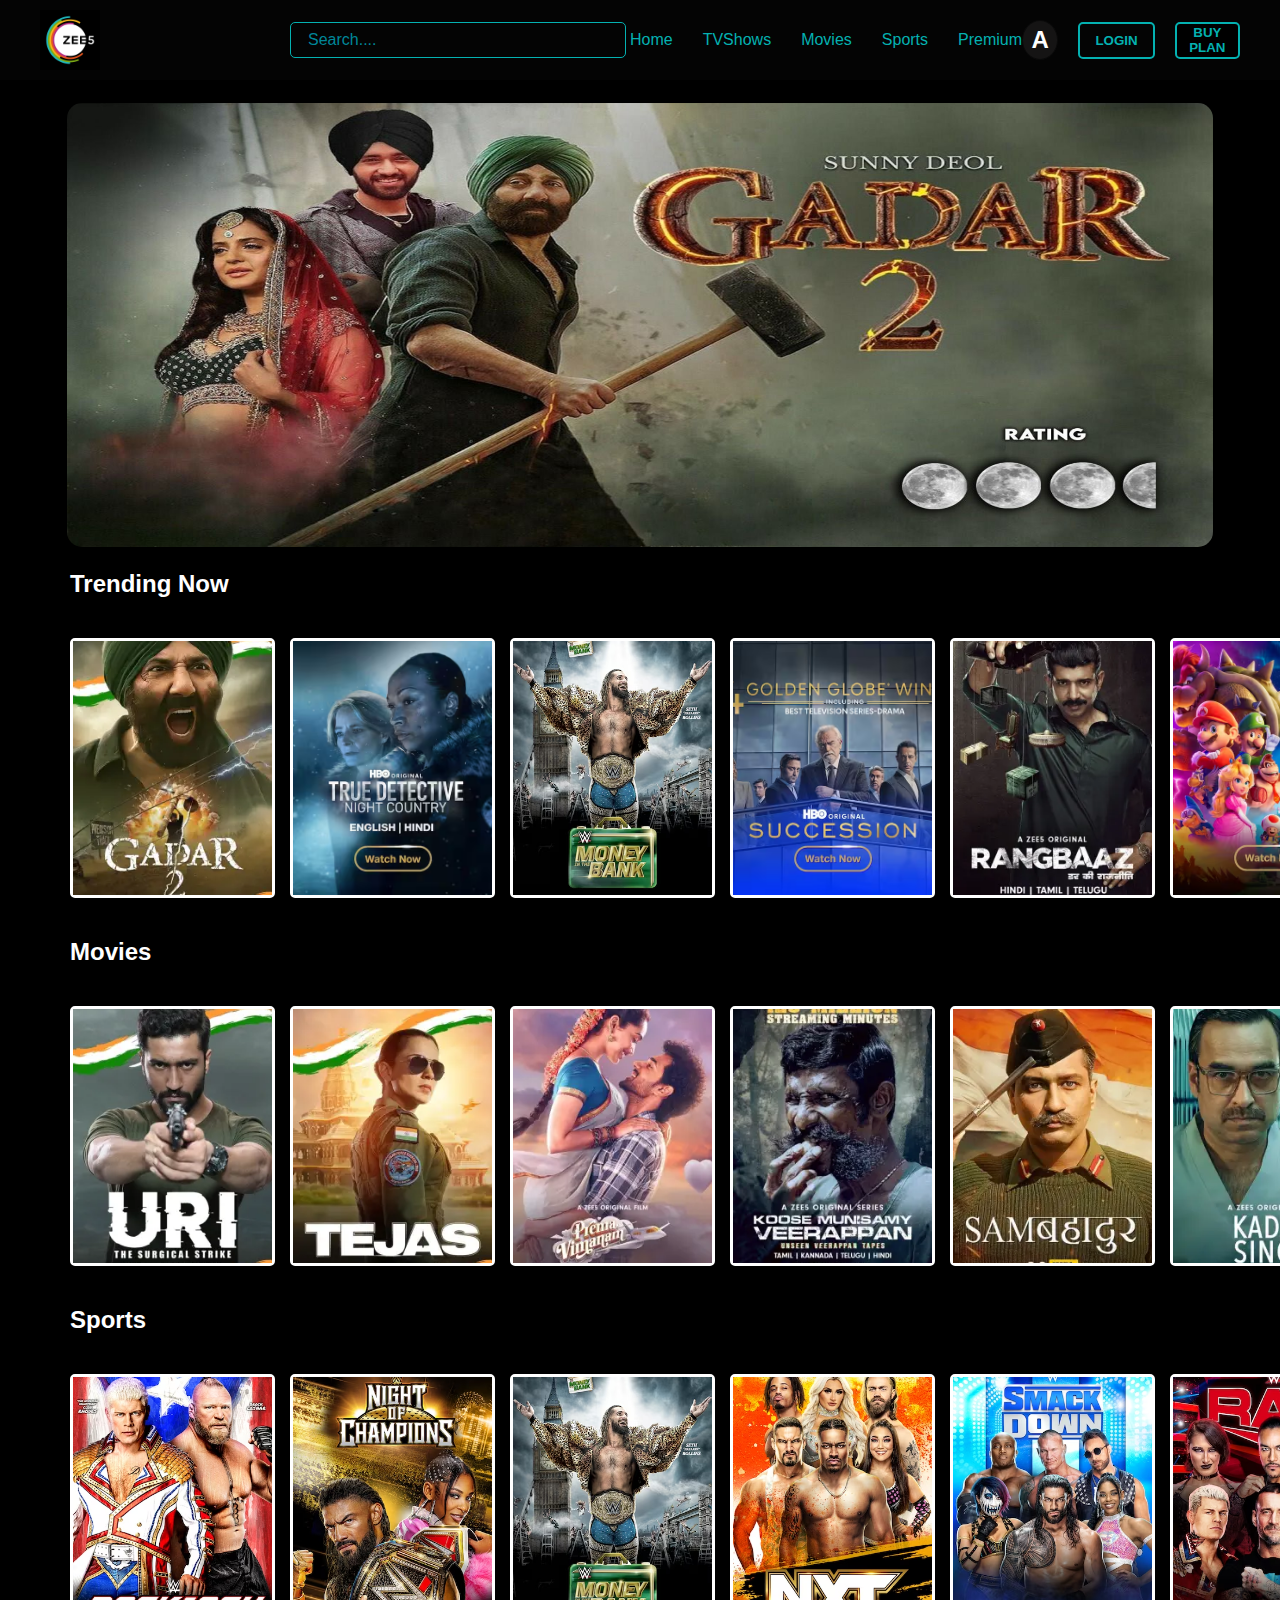
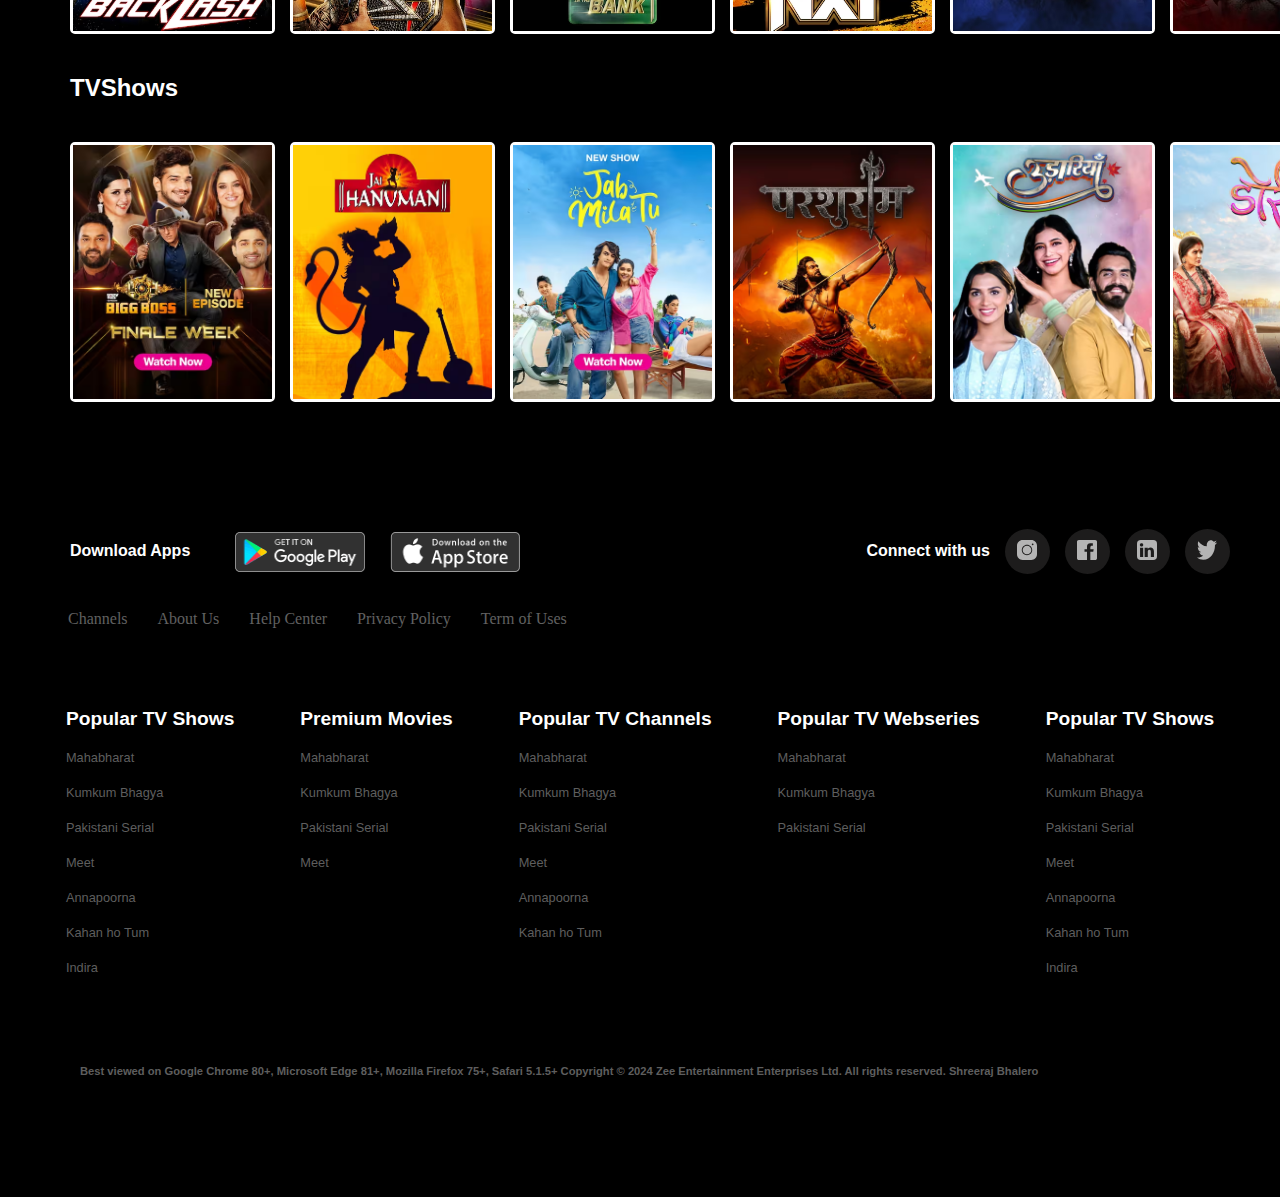
<file: task 4.html>
<!DOCTYPE html>
<html lang="en">
<head>
    <meta charset="UTF-8">
    <meta name="viewport" content="width=device-width, initial-scale=1.0">
    <title>Zee 5</title>
    <link rel="stylesheet" href="task 4.css">
    <link rel="stylesheet" href="T4-media.css">
</head>
<body>

    <p id="no-results">No content found </p>
    <nav class="nav-section">
       <div class="nav-bar flex">
        <img class="" src="./T4-img/Zee5-official-logo.jpeg" alt="">
        
        <input class="input" type="text" placeholder="Search....">
        
        <div class="toggle-btn" id="nav-toggle">
            <div class="bar"></div>
            <div class="bar"></div>
            <div class="bar"></div>
        </div>
        
        <ul class="nav-links" id="nav-links-list">
            <li><a href="">Home</a></li>
            <li><a href="#TVShows">TVShows</a></li>
            <li><a href="#Movies">Movies</a></li>
            <li><a href="#Sports">Sports</a></li>
            <li><a href="">Premium</a></li>
        </ul>
        
        <div class="nav-actions" id="nav-actions-list">
            <button class="lang-btn">A</button>
            <button class="log-btn">LOGIN</button>
            <button class="plan-btn">BUY PLAN</button>
        </div>
         </div>
      </nav>


 


  






<div class="login-page ">
 <div class="outer-box  gayb">
       <div class="inner-box">
           <headder class="signup-headder">
              <div class="photo">
               <img class="close" src="./T4-img/close.png" alt="">
              </div>
               <h1 class="signuptxt">Sign up</h1>
               <p class="jsut-txt">It takes just 30 seconds</p>
           </headder>
            <main class="signup-body">
               <form action="#">
                   <div class="my-name">
                       <label  for="Fullname">Fullname</label>
                       <input type="text"id="fullname"placeholder="shreeraj bhalerao"> 
               
                   </div>
                   <div>
                       <label for=" email">Email</label>
                       <input type="email"id=" email"placeholder="shreerajbhalerao08@gmail.com"> 
               
                   </div>
                   <div>
                       <label for=" password">Password</label>
                       <input type="password"id="Your password"placeholder="at least 8 charaters"> 
               
                   </div>
                   <div class="btn">
                    <button class="signup">Sign up</button>
                    <button class="signin">Sign in</button>
                   </div>
               </form>
            </main>
            
            
       </div>
   
 </div>
</div>


  <p id="no-results">No Content Found  </p>


<div class="main-content">

    <section class="header-section">

        <div class="Main ">
          <a href="https://youtu.be/vhwr4vc_GY0?si=uTyI1Hv6jEA7Yo1a"><img class="slide" src="./T4-img/gadar.jpg" alt=""></a>
          <a href="https://www.youtube.com/@WWE"><img class="slide" src="./T4-img/wwe r.jpg" alt=""></a>
          <a href="https://youtu.be/Q59aCUnrFLQ?si=YO1FDoSvhoVzgV0B"><img class="slide" src="./T4-img/Money-Heist-1-4k.jpg" alt=""></a>
          <a href="https://youtu.be/cXxfvdVFt58?si=SsP3qWfSgAqu6skO"><img class="slide" src="./T4-img/kholi.jpg" alt=""></a>
          <a href="https://youtu.be/JuBBIJ7adjM?si=rFpmB9Uu-vmnZmxT"><img class="slide" src="./T4-img/ufc.jpg" alt=""></a>
        </div> 

        <div class="header-btn">
            <button class="prev-btn" onclick="goPrev()">Prev</button>
            <button class="next-btn" onclick="goNext()">Next </button>
        </div> 

      <!-- <button class="watch">Watch Now</button>  --> 

      
    </section>

<section class="Trending-section filtered-layout">
    <div class="Trending-hedding" >
     <h2 class="Trending">Trending Now</h2>
      
    </div>



    <div class="movie-card">
         <div class="card ">
            <img src="./T4-img/gadar.jpeg" alt="">
            <div class="card-1">
              <h3 class="Movie-name">Movie name: gadar </h3>
              <p class="discription">Lorem ipsum dolor sit amet, consectetur adipisicing elit.</p>
            </div>
          </div>


          <div class="card">
             <img src="./T4-img/asset 20.avif" alt="">
             <div class="card-1">
                <h3 class="Movie-name">Movie name: True Detective </h3>
                <p class="discription">Lorem ipsum dolor sit amet, consectetur adipisicing elit.</p>
              </div>
          </div>


         <div class="card">
             <img src="./T4-img/wwe 3.avif" alt="">
             <div class="card-1">
                <h3 class="Movie-name">Movie name: Sports </h3>
                <p class="discription">Lorem ipsum dolor sit amet, consectetur adipisicing elit.</p>
              </div>
         </div>


         <div class="card">
              <img src="./T4-img/asset 25.avif" alt="">
             <div class="card-1">
                <h3 class="Movie-name">Movie name: Succession </h3>
                <p class="discription">Lorem ipsum dolor sit amet, consectetur adipisicing elit.</p>
              </div>
         </div>


         <div class="card">
             <img src="./T4-img/rangbaz.jpeg" alt="">
             <div class="card-1">
                <h3 class="Movie-name">Movie name: Rangbaaz </h3>
                <p class="discription">Lorem ipsum dolor sit amet, consectetur adipisicing elit.</p>
              </div>
         </div>

         <div class="card">
            
             <img src="./T4-img/asset 24.avif" alt="">
             <div class="card-1">
                <h3 class="Movie-name">Movie name: Mario Bros </h3>
                <p class="discription">Lorem ipsum dolor sit amet, consectetur adipisicing elit.</p>
              </div>
         </div>

</section>




<section class="Trending-section filtered-layout">
  <div class="Trending-hedding" >
   <h2 id="Movies" class="Trending">Movies</h2 >
   
  </div>
 
  <div class="movie-card">
       <div class="card ">
          <img src="./T4-img/uri.jpeg" alt="">
          <div class="card-1">
            <h3 class="Movie-name">Movie name: URI </h3>
            <p class="discription">Lorem ipsum dolor sit amet, consectetur adipisicing elit.</p>
          </div>
        </div>


       <div class="card">
           <img src="./T4-img/tejas.jpeg" alt="">
           <div class="card-1">
              <h3 class="Movie-name">Movie name: Tejas </h3>
              <p class="discription">Lorem ipsum dolor sit amet, consectetur adipisicing elit.</p>
            </div>
        </div>


       <div class="card">
           <img src="./T4-img/south.jpeg" alt="">
           <div class="card-1">
              <h3 class="Movie-name">Movie name: Prema... </h3>
              <p class="discription">Lorem ipsum dolor sit amet, consectetur adipisicing elit.</p>
            </div>
       </div>


       <div class="card">
            <img src="./T4-img/south2.jpeg" alt="">
           <div class="card-1">
              <h3 class="Movie-name">Movie name:Koose..  </h3>
              <p class="discription">Lorem ipsum dolor sit amet, consectetur adipisicing elit.</p>
            </div>
       </div>


       <div class="card">
           <img src="./T4-img/sam.jpeg" alt="">
           <div class="card-1">
              <h3 class="Movie-name">Movie name: Sambahadur </h3>
              <p class="discription">Lorem ipsum dolor sit amet, consectetur adipisicing elit.</p>
            </div>
       </div>


       <div class="card">
            <img src="./T4-img/kadak ssing.jpeg" alt="">
           <div class="card-1">
              <h3 class="Movie-name">Movie name: kadak Singh </h3>
              <p class="discription">Lorem ipsum dolor sit amet, consectetur adipisicing elit.</p>
            </div>
       </div>
</section>


<section class="Trending-section filtered-layout">
  <div class="Trending-hedding" >
   <h2 id="Sports" class="Trending">Sports</h2>
    
  </div>
 
  <div class="movie-card">
       <div class="card ">
          <img src="./T4-img/wwe 1.avif" alt="">
          <div class="card-1">
            <h3 class="Movie-name">Movie name: wwe backlash </h3>
            <p class="discription">Lorem ipsum dolor sit amet, consectetur adipisicing elit.</p>
          </div>
           
       </div>

       <div class="card">
           <img src="./T4-img/wwe 2.avif" alt="">
           <div class="card-1">
              <h3 class="Movie-name">Movie name: wwe champion of night </h3>
              <p class="discription">Lorem ipsum dolor sit amet, consectetur adipisicing elit.</p>
            </div>
            
       </div>
 
       <div class="card">
           <img src="./T4-img/wwe 3.avif" alt="">
           <div class="card-1">
              <h3 class="Movie-name">Movie name: wwe money in the bank </h3>

              <p class="discription">Lorem ipsum dolor sit amet, consectetur adipisicing elit.</p>
            </div>
       </div>


       <div class="card">
          
           <img src="./T4-img/wwe 4.avif" alt="">
           <div class="card-1">
              <h3 class="Movie-name">Movie name: wwe nxt </h3>
              <p class="discription">Lorem ipsum dolor sit amet, consectetur adipisicing elit.</p>
            </div>
       </div>


       <div class="card">
           <img src="./T4-img/wwe 5.avif" alt="">
           <div class="card-1">
              <h3 class="Movie-name">Movie name: wwe smakdown </h3>
              <p class="discription">Lorem ipsum dolor sit amet, consectetur adipisicing elit.</p>
            </div>
       </div>


       <div class="card">
          
           <img src="./T4-img/wwe 6.avif" alt="">
           <div class="card-1">
              <h3 class="Movie-name">Movie name: wwe raw </h3>
              <p class="discription">Lorem ipsum dolor sit amet, consectetur adipisicing elit.</p>
            </div>
       </div>

</section>


<section class="Trending-section filtered-layout">
  <div class="Trending-hedding" >
   <h2 id="TVShows" class="Trending">TVShows</h2 >
    
  </div>
 
  <div class="movie-card">
       <div class="card ">
          <img src="./T4-img/tv 1.avif" alt="">
          <div class="card-1">
            <h3 class="Movie-name">Movie name: Big Boss </h3>
            <p class="discription">Lorem ipsum dolor sit amet, consectetur adipisicing elit.</p>
          </div>
           
       </div>

       <div class="card">
           <img src="./T4-img/tv 3.avif" alt="">
           <div class="card-1">
              <h3 class="Movie-name">Movie name: Hanuman </h3>
              <p class="discription">Lorem ipsum dolor sit amet, consectetur adipisicing elit.</p>
            </div>
            
       </div>


       <div class="card">
           <img src="./T4-img/tv2.avif" alt="">
           <div class="card-1">
              <h3 class="Movie-name">Movie name:Jab mila tu </h3>
              <p class="discription">Lorem ipsum dolor sit amet, consectetur adipisicing elit.</p>
            </div>
       </div>

       <div class="card">
          
           <img src="./T4-img/tv4.avif" alt="">
           <div class="card-1">
              <h3 class="Movie-name">Movie name: parshuram </h3>
              <p class="discription">Lorem ipsum dolor sit amet, consectetur adipisicing elit.</p>
            </div>
       </div>


       <div class="card">
           <img src="./T4-img/tv5.avif" alt="">
           <div class="card-1">
              <h3 class="Movie-name">Movie name: udariyaa </h3>
              <p class="discription">Lorem ipsum dolor sit amet, consectetur adipisicing elit.</p>
            </div>
       </div>


       <div class="card">
          
           <img src="./T4-img/tv6.avif" alt="">
           <div class="card-1">
              <h3 class="Movie-name">Movie name: Dori </h3>
              <p class="discription">Lorem ipsum dolor sit amet, consectetur adipisicing elit.</p>
            </div>
       </div>
</section>


<section class="zee-links">

  <div class="social-media-links">

    <div class="left-links">
     <h2 class="download">Download Apps</h2>
     <img class="play-store" src="./T4-img/google play.png" alt="">
     <img class="app-store" src="./T4-img/app store.png" alt="">
    </div>

    <div class="right-links">
     <h3 class="connect">Connect with us</h3>
     
     <div class="social-media insta">
      <img src="./T4-img/insta.svg" alt="">
     </div>

     <div class="social-media facebook">
      <img src="./T4-img/facebook.svg" alt="">
     </div>

     <div class="social-media linkdin">
      <img src="./T4-img/linkdin.svg" alt="">
     </div>

     <div class="social-media twitter">
      <img src="./T4-img/twitter.svg" alt="">
     </div>

  </div>
 
</section>


<section class="footer-section">
  <div class="footer-info">
    <ul class="footer-link">
      <li><a href="">Channels</a></li>
      <li><a href="">About Us</a></li>
      <li><a href="">Help Center</a></li>
      <li><a href="">Privacy Policy</a></li>
      <li> <a href="">Term of Uses</a></li>
    </ul>
  </div>
 
</section> 


<section class="footer-content-links">
<div class="content-links">
  <ul class="footer-li">
    <span class="content-title">Popular TV Shows</span>
   <li><a href="">Mahabharat</a></li>
   <li><a href="">Kumkum Bhagya</a></li>
   <li><a href="">Pakistani Serial</a></li>
   <li><a href="">Meet</a></li>
   <li><a href="">Annapoorna</a></li>
   <li><a href="">Kahan ho Tum</a></li>
   <li><a href="">Indira</a></li>
  </ul>

  <ul>
    <span class="content-title" >Premium Movies</span>
   <li><a href="">Mahabharat</a></li>
   <li><a href="">Kumkum Bhagya</a></li>
   <li><a href="">Pakistani Serial</a></li>
   <li><a href="">Meet</a></li>
 
  </ul>

  <ul>
    <span class="content-title">Popular TV Channels</span>
   <li><a href="">Mahabharat</a></li>
   <li><a href="">Kumkum Bhagya</a></li>
   <li><a href="">Pakistani Serial</a></li>
   <li><a href="">Meet</a></li>
   <li><a href="">Annapoorna</a></li>
   <li><a href="">Kahan ho Tum</a></li>
    
  </ul>


  <ul>
    <span class="content-title">Popular TV Webseries</span>
   <li><a href="">Mahabharat</a></li>
   <li><a href="">Kumkum Bhagya</a></li>
   <li><a href="">Pakistani Serial</a></li>
    
  </ul>

  <ul>
    <span class="content-title">Popular TV Shows</span>
   <li><a href="">Mahabharat</a></li>
   <li><a href="">Kumkum Bhagya</a></li>
   <li><a href="">Pakistani Serial</a></li>
   <li><a href="">Meet</a></li>
   <li><a href="">Annapoorna</a></li>
   <li><a href="">Kahan ho Tum</a></li>
   <li><a href="">Indira</a></li>
  </ul>
</div>
</section>

<div class="end-info">
  <h3 class="end-txt">Best viewed on Google Chrome 80+, Microsoft Edge 81+, Mozilla Firefox 75+, Safari 5.1.5+
    Copyright © 2024 Zee Entertainment Enterprises Ltd. All rights reserved. Shreeraj Bhalero</h3>
</div>
  <script src="task 4.js"></script>
</body>


</div>
</html>
</file>
<file: task 4.css>
* {
    margin: 0;
    padding: 0;
    box-sizing: border-box;
}

body {
    background-color: rgb(0, 0, 0);
    margin-bottom: 120px;
    scroll-behavior: smooth;
    color: white;
}

p {
    color: black;
}

html {
    scroll-behavior: smooth;
}

.flex {
    display: flex;
}

ul {
    list-style: none;
    gap: 30px;
}

a {
    text-decoration: none;
    color: rgb(4, 177, 177);
}

a:hover {
    color: rgb(132, 0, 255);
}

.nav-links {
    display: flex;
}

.nav-bar {
    height: 80px;
    width: 100%;
    background-color: rgb(4, 4, 4);
    align-items: center;
    justify-content: space-between;
    font-family: Arial, Helvetica, sans-serif;
    padding: 0 40px;
    position: relative;
}

.nav-bar img {
    height: 60px;
}

.input {
    color: rgb(4, 177, 177);
    height: 20px;
    width: 350px;
    background-color: transparent;
    border-radius: 5px;
    border: 0.1px solid rgb(4, 177, 177);
    padding: 17px;
}

::placeholder {
    color: rgb(115, 108, 108);
}

.lang-btn {
    height: 40px;
    width: 40px;
    border-radius: 50%;
    font-size: 1.5rem;
    font-family: Arial, Helvetica, sans-serif;
    font-weight: 700;
    background-color: rgb(21, 20, 20);
    color: white;
    border: 1px solid rgb(10, 10, 10);
    cursor: pointer;
}

.log-btn {
    padding: 9px 15px;
    border-radius: 5px;
    background-color: transparent;
    border: 2px solid rgb(4, 177, 177);
    color: rgb(4, 177, 177);
    font-family: 'Gill Sans', 'Gill Sans MT', Calibri, 'Trebuchet MS', sans-serif;
    font-weight: 700;
    cursor: pointer;
}

.plan-btn {
    height: 37px;
    width: auto;
    border-radius: 5px;
    background-color: rgb(0, 0, 0);
    border: 2px solid rgb(4, 177, 177);
    color:rgb(4, 177, 177);
    font-family: Arial, Helvetica, sans-serif;
    font-weight: 700;
    cursor: pointer;
}

.nav-actions {
    display: flex;
    align-items: center;
    gap: 20px;
}

.toggle-btn {
    display: none;
    flex-direction: column;
    justify-content: space-around;
    width: 30px;
    height: 30px;
    cursor: pointer;
    background-color: transparent;
    border: none;
}

.toggle-btn .bar {
    width: 100%;
    height: 3px;
    background-color: white;
    border-radius: 5px;
}



.header-section{
    margin-top: 20px;
}
.header-section:hover .next-btn{
    opacity: 1;
}
.header-section:hover .prev-btn{
    opacity: 1;
}

.Main{
    width: 90%;
    height:600px;
    margin: auto;
    position: relative;    
    overflow: hidden;
    border: 3px solid rgb(0, 0, 0);
    border-radius: 18px;
    box-shadow: 0 0 30px rgba(0, 0, 0, 0.5) inset;
    cursor: pointer;
}
 


.slide{
    height: 100%;
    width:100%;
    transition: 0.8s;
    position: absolute;
     
}
/* .header-btn{
    margin-top: 10px;
    margin-bottom: 20px;
    text-align:center; 
}
.next-btn{
    width: 90px;
    height: 40px;
    text-align: center;
    border-radius: 7px ;
    border: 3px solid rgb(0, 0, 0);
    background-color:rgba(0, 0, 0, 0.699);
    color: white;
    font-size: 1.2rem; 
    cursor: pointer; 
    font-weight: 700;
    letter-spacing: 1px;
    opacity: 0;
    transition: 0.6s;
}
.prev-btn:hover{
    background-color: rgba(0, 0, 0, 0.903);
    border: 1.7px solid rgb(0, 0, 0);
    color: rgb(255, 0, 0);
    
}
 
.prev-btn{
    width: 90px;
    height: 40px;
    text-align: center;
    border-radius: 8px ;
    border: 3px solid rgba(0, 0, 0, 0);
    background-color:rgba(0, 0, 0, 0.701);
    color: white;
    font-size: 1.2rem; 
    margin-left: 50px;
    cursor: pointer; 
    font-weight: 700;
    opacity: 0;
    transition: 0.6s;   

}
 
 
.next-btn:hover{
    background-color: rgba(0, 0, 0, 0.900);
    border: 1.7px solid rgb(0, 0, 0);
    color: rgb(255, 0, 0);
    
     
    
}
.header-btn {
   
    position: absolute;
    top: 630px;
    width: 80%;
    display: flex;
    justify-content: space-between;
    transform: translateY(-50%);
    
} */

/* 
.prev-btn{
    width: 90px;
    height: 40px;
    text-align: center;
    border-radius: 8px ;
    border: 3px solid rgba(0, 0, 0, 0);
    background-color:rgba(0, 0, 0, 0.701);
    color: white;
    font-size: 1.2rem; 
    margin-left: 50px;
    cursor: pointer; 
    font-weight: 700;
    opacity: 0;
    transition: 0.6s;   

} */
/* .header-btn {
   
    position: absolute;
    top: 600px;
    width: 60%;
    display: flex;
    justify-content: space-between;
    transform: translateY(-50%);
    margin-left: 280px;
    
} */

.header-btn {
  display: flex;
  justify-content: space-evenly;
  align-items: center;
  width: 100%;           /* Full width to span the screen */
  position: absolute;
  top: 83%;
  transform: translateY(-50%);  /* Vertically center */
}

.prev-btn{
    width: 90px;
    height: 40px;
     border-radius: 7px ;
    border: 3px solid rgba(0, 0, 0, 0);
    background-color:rgba(0, 0, 0, 0.701);
    color: white;
    font-size: 1.2rem; 
     cursor: pointer; 
    font-weight: 700;
    opacity: 0;
    transition: 0.6s;
}
.next-btn{
    width: 90px;
    height: 40px;
    text-align: center;
    border-radius: 7px ;
    border: 3px solid rgb(0, 0, 0);
    background-color:rgba(0, 0, 0, 0.699);
    color: white;
    font-size: 1.2rem; 
    cursor: pointer; 
    font-weight: 700;
    letter-spacing: 1px;
    opacity: 0;
    transition: 0.6s;
}
.watch{
    position: absolute;
    top: 560px;
    width: 120px;
    height: 45px;
    text-align: center;
    border-radius: 8px ;
    border: 3px solid rgba(255, 0, 0, 0);
    background-color:rgba(0, 0, 0, 0.603);
    color: rgb(255, 255, 255);
    font-size: 1rem; 
    margin-left: 275px;
    cursor: pointer; 
    font-weight: 700;

}
.watch:hover{
    color: red;
    background-color: black;
    border: 3px solid rgb(0, 0, 0);
}
 
 .movie-card{
     
    gap: 15px;
    display:grid;
    grid-template-columns: repeat(6,1fr);
     
 

}
 

 
.Trending-section{
    margin-top: 100px;
    margin-left: 50px;
     
    
}


 .card {
  width: 100%;
  max-width: 225px;
  height: 300px;
  border: 3px solid white;
  border-radius: 5px;
  cursor: pointer;
  transition: 0.3s ease-in;
  flex-shrink: 0;
}

.card img {
  width: 100%;
  height: 100%;
  object-fit: cover;
}

.filtered-layout {
  display: flex;
  flex-wrap: wrap;
  justify-content: flex-start;
  align-items: flex-start;
  gap: 20px;
  padding: 20px;
  margin-top: 0;
}

 


.Trending{
    color: white;
    margin-bottom: 20px;
    font-family: 'Lucida Sans', 'Lucida Sans Regular', 'Lucida Grande', 'Lucida Sans Unicode', Geneva, Verdana, sans-serif;
}
.Trending-hedding{
    display: flex;
    justify-content: space-between;
}
.watch-more{
    margin-right: 40px;
    font-size: 1.3rem;
    font-family: 'Lucida Sans', 'Lucida Sans Regular', 'Lucida Grande', 'Lucida Sans Unicode', Geneva, Verdana, sans-serif;
    color: rgb(123, 0, 255);
}
.Movie-name{
    padding-left: 10px;
    color:rgb(0, 0, 0);
    position: relative;
    top: 10px;
    font-family:'Segoe UI', Tahoma, Geneva, Verdana, sans-serif;
    font-weight: 500;
    
}

.discription{
    position: relative;
    top: 20px;
    padding-left: 10px;
    font-family: Arial, Helvetica, sans-serif;
}
.card-1{
    top:-35%;
    position: relative;
    height: 106px;
    width: 100%;
    background-color:white;
    opacity: 0;
    border-radius: 2px;
    transition: 1s;
    
     
    
}
.card:hover .card-1{
    opacity: 1;
}
.card:hover{
    border: 5px solid white;
    height: 324px;
  
}






.zee-links{
    margin-top: 100px;

}

.download{
    font-size: 1rem;
    color: white;
    padding: 20px;
    font-family: 'Lucida Sans', 'Lucida Sans Regular', 'Lucida Grande', 'Lucida Sans Unicode', Geneva, Verdana, sans-serif;
}
.social-media-links{
    display: flex;
    justify-content: space-between;
    margin: 0 50px;
}
.connect{
    color: white;
    font-size: 1rem;
    font-family: 'Lucida Sans', 'Lucida Sans Regular', 'Lucida Grande', 'Lucida Sans Unicode', Geneva, Verdana, sans-serif;
    
}
.right-links{
    display: flex;
    gap: 15px;
    justify-content: center;
    align-items: center;
}

.right-links img{
    background-color:transparent;
    position: absolute;
    height: 20px;
    width: 20px;
    top: 26%;
    left: 26%;
    cursor: pointer;
   
   

}
.left-links{
    display: flex;
    gap: 25px;
}
.left-links img{
    background-color: transparent;
    height: 40px;
    width: 130px;
    margin-top: 10px;
    cursor: pointer;
}
.social-media{
    height:45px;
    width: 45px;
    background-color: rgb(29, 28, 28);
    position: relative;
    border-radius: 50%;
}
.twitter:hover{
    background-color: rgb(0, 148, 228);

}
.facebook:hover{
    background-color: rgb(24, 54, 251);

}
.insta:hover{
    background-color: rgb(220, 1, 1);

}
.linkdin:hover{
    background-color: rgb(34, 0, 255);

}

.footer-info ul{
    display: flex;
   
     
}
.footer-link a{
    color: rgb(97, 97, 97);
}
.footer-link a:hover{
    color: rgb(109, 29, 206);
}

 

.footer-section{
    margin-top: 30px;
    margin-left: 68px;
}


.footer-content-links{
    margin-top: 80px;
    font-family: 'Lucida Sans', 'Lucida Sans Regular', 'Lucida Grande', 'Lucida Sans Unicode', Geneva, Verdana, sans-serif;

}
.content-links{
    display: flex;
    justify-content: space-evenly;  
}
.content-links ul li{
    padding-top: 20px;
    font-size: 0.8rem;
  
}
.content-links a {
    color: rgb(94, 94, 94);
}
.content-links a:hover {
    color: rgb(142, 4, 255);
}
 
.content-title{
    font-size: 1.2rem;
    font-weight: 600;
}

.end-info{
    margin-top: 90px;
    margin-left: 80px;
    font-family: 'Lucida Sans', 'Lucida Sans Regular', 'Lucida Grande', 'Lucida Sans Unicode', Geneva, Verdana, sans-serif;
}
.end-txt{
    font-size: 0.7rem;
    color: rgb(94, 94, 94);
}


input::placeholder{
    color: rgb(0, 135, 153);
    
     
}
input{
    background-color: transparent;
    border-radius: 5px;
    border: 2px solid black;
    
}


.outer-box{
    width: 100vw;
    height: 100vh;
    background:linear-gradient(to top left,#000000, #141515) ;
    

}
.inner-box{
    width: 400px;
    height: 500px;
    margin: 0 auto ;
    position: relative;
    top: 40%;
    transform: translateY(-50%);
    padding: 20px 40px;
    background-color:transparent;
    border-radius: 8px;
    border: 3px solid  rgb(11, 99, 99);
    box-shadow: 2px 2px 5px #2773a5;
    z-index: 2;
     
}
 
.signup-headder h1{
    font-family: 'Franklin Gothic Medium', 'Arial Narrow', Arial, sans-serif;
    font-size: 2.5rem;
    color: rgb(8, 121, 121);
    padding: 10px 0px;

}
.signup-header p{
    font-size: 0.9rem;
    color: #ffffff;
    
}
.jsut-txt{
    color: rgb(9, 133, 129);
}
.signup-body{
    margin: 30px 0;
}
 
.signup-body p label{
    display: block;
    font-weight: bold;

}

input{
  width: 100%;
  padding: 10px;
  border: 2px solid #014c56cc;
  font-size: 1rem;
  margin: 4px;
  outline: none;
  color: #0397aa;
}
.signup {
    background-color: transparent;
    padding: 12px;
    border: 2px solid rgb(9, 151, 156);
    color: rgb(4, 177, 177);    font-weight: bold;
    cursor: pointer;
    border-radius: 5px;
     

}
.signin{
    background-color: transparent;
    padding: 12px;
    border: 2px solid rgb(9, 151, 156);
    color: rgb(4, 177, 177);
    font-weight: bold;
    cursor: pointer;
    border-radius: 5px;
    
}
.btn{
   text-align: center;
   margin-top: 50px;
}
.signup-body p input[type="submit"]:hover{
    background-color: #2773a5;
}
.signup-footer p{
    color: #555;
    text-align: center;
}
.signup-footer p{
    color:#104060 ;
}
.name{
    display: none;
    
}

.gayb{
    display: none;
}

.close{
    height:20px;
    color: #504646; 
    position: relative;  
    top: 12%;  
}
 
.photo{
    text-align: center;
    height: 27px;
    width: 27px;
    position: relative;
    top: -18px;
    left: 325px;
    border-radius: 5px;

}
.photo:hover{
    background-color:  #3e4545;
}


 #no-results {
  display: none;
  position: fixed;
  font-family: Arial, Helvetica, sans-serif;
  top: 50%;
  left: 50%;
  transform: translate(-50%, -50%);
  font-size: 2rem;
  color: rgb(0, 251, 255);
  font-weight: bold;
  background-color: #000000;
  padding: 20px 30px;
  border: 2px solid rgb(0, 160, 182);
  border-radius: 8px;
  box-shadow: 0 0 15px rgba(1, 216, 231, 0.2);
  z-index: 999;
  animation: fadeIn 0.4s ease-in-out;
}

@keyframes fadeIn {
  from {
    opacity: 0;
    transform: translate(-50%, -40%);
  }
  to {
    opacity: 1;
    transform: translate(-50%, -50%);
  }
}
</file>
<file: T4-media.css>
@media (max-width: 1440px){
    .card{
        height: 260px;
        width: 205px;
    }
    .input{
        margin-left: 190px;
    }
    .Main {
        height:450px;
        width: 90%;
    }
    .header-btn {
        top: 60%;
        width: 100%;
    }
}

@media (max-width: 1024px){
    ul{
        gap: 13px;
    }
    .nav-bar img{
        height: 50px;
        
    }
    .input{
        color: rgb(255, 255, 255);
        height: 20px;
        width: 300px;
        margin-left: 80px;
    }
    .nav-bar{
        gap: 10px;
    }
    .lang-btn{
        height: 30px;
        width: 30px;
        font-size: 1.3rem;
    }
    .log-btn{
        padding:8px 5px;
        font-size: 0.8rem;
    }
    .plan-btn {
        height: 32px;
        width: 70px;
        font-size: 0.7rem;
    }
    .header-btn {
        top: 60%;
        width: 100%;
    }
    .watch{
        width: 110px;
        height: 40px;
        top: 398px;
        margin-left: 150px;
    }
    .card{
        height: 210px;
        width: 140px;
    }
    .movie-card{
        gap: 10px;
    }
    .watch-more{
        margin-right: 10px;
        font-size: 1.1rem;
    }
    .content-title{
        font-size: 1rem;
        font-weight: 600;
    }
    .end-info{
        margin-left: 40px;
    }
}
@media (max-width: 768px){
  .nav-bar {
        justify-content: space-between;
        padding: 0 20px;
    }

    .input {
        width: 300px;
        margin-right: 80px;
    }

    .nav-links,
    .nav-actions {
        display: none;
        flex-direction: column;
        width: 100%;
        text-align: center;
        background-color: rgb(4, 4, 4);
        position: absolute;
        top: 80px;
        left: 0;
        z-index: 100;
    }

    .nav-actions {
        top: 250px;
    }

    .nav-links.active {
        display: flex;
    }
    
    .nav-actions.active {
        display: flex;
    }

    .nav-links li {
        margin: 10px 0;
    }

    .nav-actions {
        padding: 10px 0;
    }

    .nav-actions button {
        width: 80%;
        margin: 5px auto;
    }

    .toggle-btn {
        display: flex;
    }
    .Main {
        width: 100%;
        max-width: 768px;
        height: 510px;
        border-radius: 15px;
    }
    .Trending-section{
        margin-left: 2px;
    }
    .header-btn {
        top: 65%;
        width: 100%;
    }
    .card {
        margin-top: 20px;
        height: 270px;
        width: 220px;
    }
    .movie-card { /* This rule will be overridden by the 425px one if ordered correctly below */
        grid-template-columns: repeat(3, 1fr);
        gap: 30px;
         
    }
    .Trending{
        margin-left: 55px;
    }
    .left-links img{
        height: 40px;
        width: 80px;
    }
    .download{
        font-size: 0.8rem;
        padding: 16px;
    }
    .right-links{
        margin-left:100px;
    }
    .footer-link a{
        margin-left: 50px;
    }
    .content-links{
        margin-left: 5px;
    }
    .content-title{
        font-size: 12px;
        font-weight: 600;
        padding: 0 10px;
    }
    .content-links ul li{
        text-align: center;
    }
    .end-txt{
        width: 750px;
        text-align: center;
        font-size: 16px;
        line-height: 1.5;
    }
    .end-info {
        margin-left: 1px;
    }
}

@media (max-width: 426px) {

  .input {
        width: 200px;
        margin-right: 10px;
    }
    .discription {
    display: none;
  }
    .Main {
        width: 95%;
        height: 280px;
        margin-top: 2px;
        border-radius: 10px;
    }
    .header-btn {
        top: 55%;
        width: 100%;
    }
    .prev-btn,
    .next-btn {
        width: 60px;
        height: 30px;
        font-size: 0.9rem;
    }
    .movie-card { /* This rule will now correctly override the 768px one */
        grid-template-columns: repeat(3, 1fr);
        gap: 15px;
        justify-items: center;
    }
    .card {
        width:125px;
        height: 180px;
       
    }
    .card:hover {
        border: 5px solid white;
        height: 200px;
        transform: scale(1.03);
        z-index: 10;
    }

    .Movie-name{
     font-size: 12px;
    font-weight: 700;
    
}
    .card-1 {
        top: -40%;
        height: 74px;
    }
    .Trending-section {
        margin-left: 0;
        padding: 0 10px;
    }
    .Trending-hedding {
        flex-direction: column;
        align-items: flex-start;
        margin-bottom: 10px;
    }
    .Trending {
        margin-left: 0;
        text-align: left;
    }
    .watch-more {
        margin-right: 0;
        font-size: 1rem;
        margin-top: 5px;
    }
    .social-media-links {
        flex-direction:row;
        align-items: center;
        margin: 20px 0;
    }
    .left-links, .right-links {
        flex-direction:row;
        align-items: center;
        justify-content: center;
        gap: 8px;
        margin-left: 0;
        margin-bottom: 20px;
        width: 100%;
    }
    .left-links img {
        margin: 5px 0;
        height: 20px;
        width: 40px;
    }
    .right-links img {
        margin: 0 0;
        height: 20px;
        width: 20px;
    }
    .social-media{
    height:35px;
    width: 35px;
    }
    .right-links .social-media {
        margin: 5px;
    }
    .connect, .download {
        text-align: center;
        font-size: 7px;
        padding: 0;
        
    }
    .footer-section {
        margin-left: 0;
        padding: 0 10px;
    }
    .footer-info ul {
        flex-direction: row;
        align-items: center;
        gap: 13px;
    }
    .footer-link a {
        margin-left: 0;
        font-size: 0.9rem;
        white-space: normal;
    }
    .content-links {
        flex-direction: column;
        gap: 15px;
        margin: 0;
        padding: 0 10px;
    }
    .content-links ul {
        width: 100%;
        text-align: center;
    }
    .content-links ul li {
        padding-top: 5px;
        text-align: center;
    }
    .content-title {
        font-size: 1rem;
        padding: 0;
        margin-bottom: 5px;
    }
    .end-info {
        margin: 20px 10px;
        text-align: center;
    }
    .end-txt {
        width: auto;
        font-size: 0.7rem;
        padding: 0 10px;
    }
#no-results {
  font-size: 1rem; 
  padding: 20px 20px;
}
}

@media (max-width: 376px) {
  .input {
        width: 150px;
        margin-right: 10px;
  }
    .Main {
        height: 250px;
    }
     .header-btn {
        top: 50%;
        width: 100%;
    }
    .movie-card {
        grid-template-columns: repeat(3, 1fr); /* This will now correctly apply for very small screens */
        gap: 10px;
    }
    .card {
        height: 130px;
        max-width: 112px;
    }
    .card:hover {
        height: 150px;
    }
    .Movie-name{
    top: 1px;
    font-weight: 700;
    
}

    .card-1 {
        height: 53px;
    }

     .footer-link a {
        margin-left: 0;
        font-size: 0.79rem;
        white-space: normal;
    }
}

@media (max-width: 320px) {
    .Main {
        height: 200px;
    }
  
    .header-btn {
        top: 43%;
        width: 100%;
    }
    .prev-btn, .next-btn {
        width: 50px;
        height: 25px;
        font-size: 0.8rem;
    }
    .movie-card {
        grid-template-columns: repeat(3, 1fr); /* This will now correctly apply for very small screens */
        gap: 10px;
    }
    .card {
        height: 110px;
        max-width: 90px;
    }
    .card:hover {
        height: 130px;
    }
    .card-1 {
        top: -35%;
        height:42px;
    }
        .Movie-name{
    top: 1px;
    font-weight: 600;
    
}    
    .input {
        width: 95%;
    }
    .lang-btn, .plan-btn, .log-btn {
        font-size: 0.6rem;
        padding: 4px 8px;
    }
    .end-txt {
        font-size: 0.65rem;
    }
    .Trending{
    margin-bottom: 0px;}
    #no-results {
  font-size: 0.8rem; 
  padding: 10px 10px;
}

 .social-media{
    height:20px;
    width: 20px;
    }

    .right-links img {
        margin: 0 0;
        height: 15px;
        width: 15px;
    }

    .left-links, .right-links {
        flex-direction:row;
        align-items: center;
        justify-content: center;
        gap: 5px;
        margin-left: 0;
        margin-bottom: 20px;
        width: 100%;
    }
    .left-links img {
        margin: 5px 0;
        height: 20px;
        width: 35px;
    }

    .footer-link a {
        margin-left: 0;
        font-size: 0.65rem;
        white-space: normal;
    }
}
</file>
